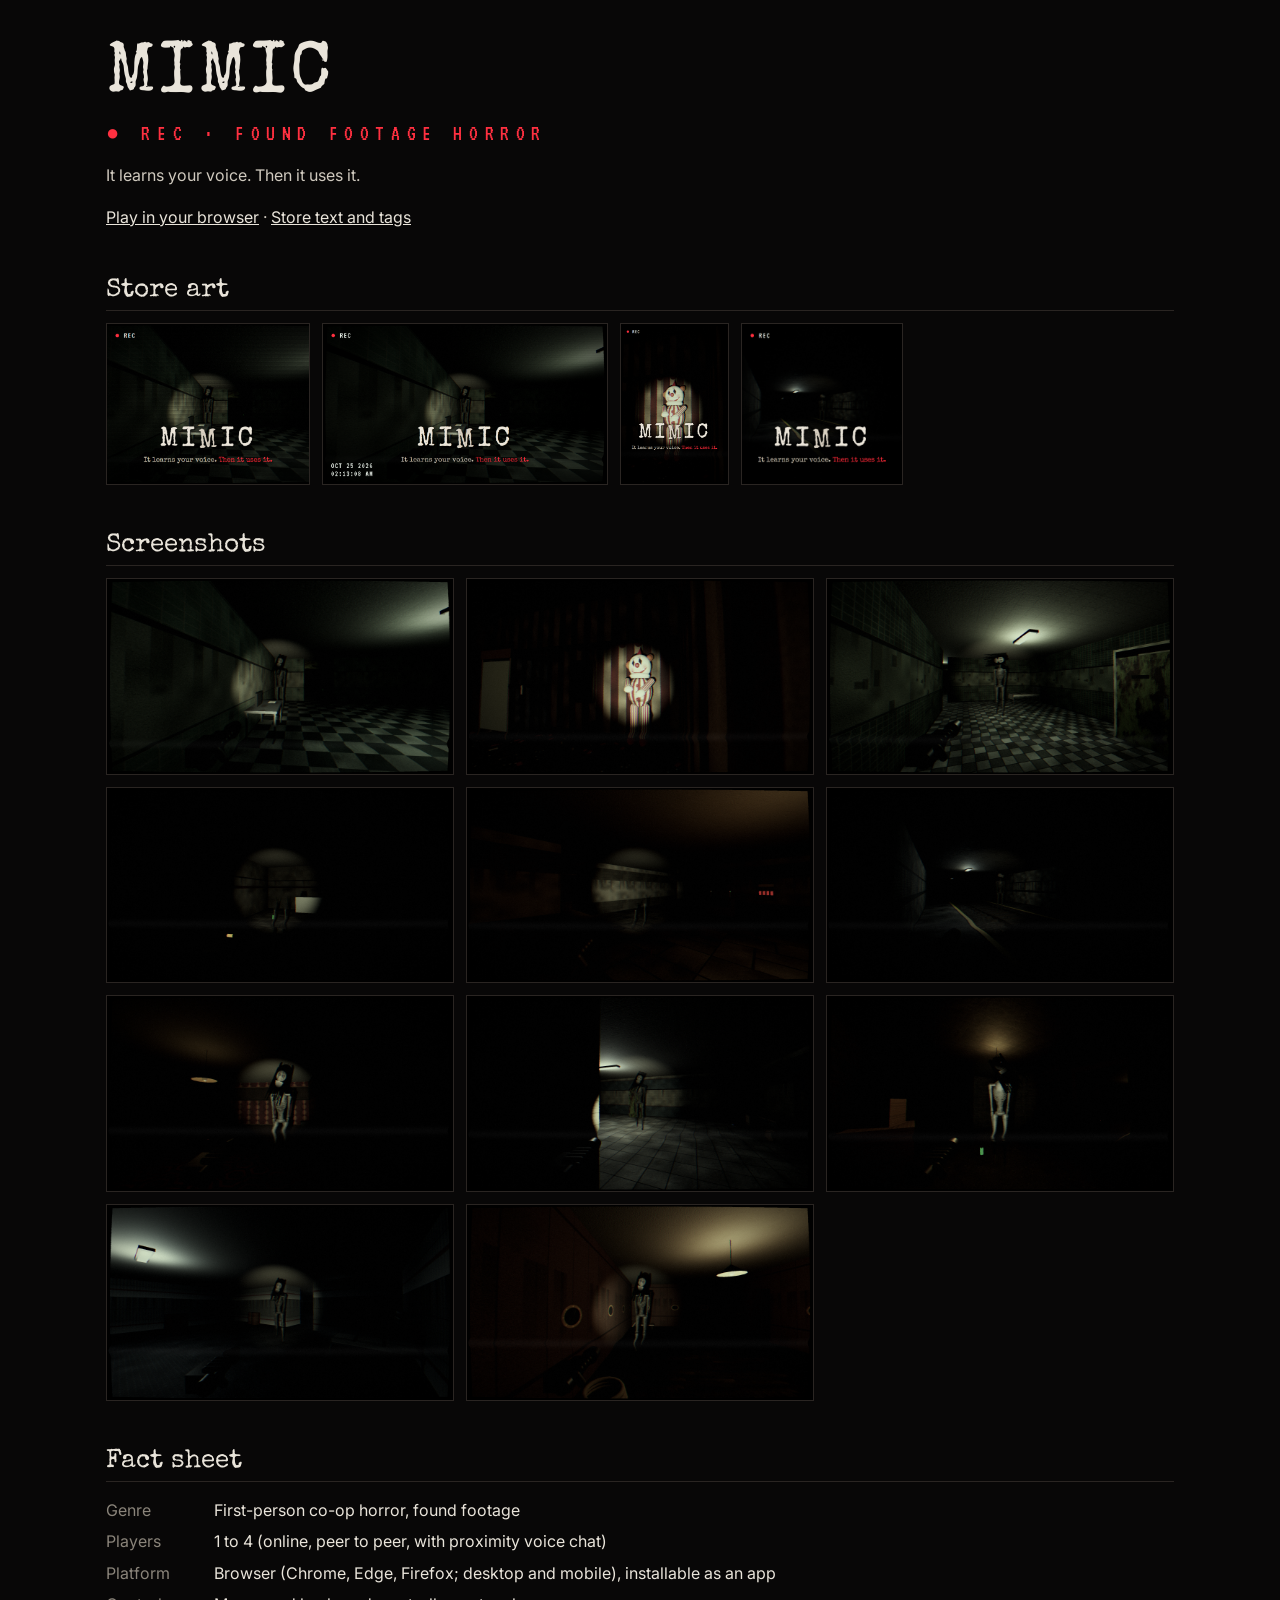
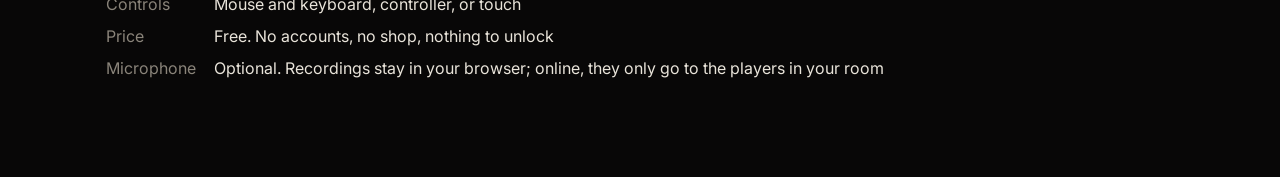
<file: store/index.html>
<!doctype html>
<html lang="en">
<head>
<meta charset="utf-8">
<meta name="viewport" content="width=device-width, initial-scale=1">
<title>Mimic · press kit</title>
<link rel="preconnect" href="https://fonts.googleapis.com">
<link href="https://fonts.googleapis.com/css2?family=Special+Elite&family=Inter:wght@400;600;800&family=VT323&display=swap" rel="stylesheet">
<style>
  :root { --bg: #080707; --ink: #e9e4da; --dim: #8a847a; --red: #ff3040; --line: #2a2522; }
  * { box-sizing: border-box; }
  body { margin: 0; background: var(--bg); color: var(--ink); font: 16px/1.6 Inter, sans-serif; }
  main { max-width: 1100px; margin: 0 auto; padding: 40px 16px 80px; }
  h1 { font: 72px/1 "Special Elite", monospace; margin: 0; letter-spacing: .04em; }
  h1 small { display: block; font: 22px VT323, monospace; color: var(--red); letter-spacing: .3em; margin-top: 10px; }
  h2 { font: 26px "Special Elite", monospace; margin: 48px 0 12px; border-bottom: 1px solid var(--line); padding-bottom: 6px; }
  p, li { color: #cfc9be; }
  a { color: var(--ink); }
  .grid { display: grid; grid-template-columns: repeat(auto-fill, minmax(320px, 1fr)); gap: 12px; }
  .grid a { display: block; border: 1px solid var(--line); }
  .grid img { display: block; width: 100%; height: auto; }
  .art { display: flex; flex-wrap: wrap; gap: 12px; align-items: flex-start; }
  .art a { border: 1px solid var(--line); }
  .art img { display: block; height: 160px; width: auto; }
  dl { display: grid; grid-template-columns: max-content 1fr; gap: 6px 18px; }
  dt { color: var(--dim); }
  dd { margin: 0; }
  code { font: 14px VT323, monospace; background: #151312; padding: 1px 6px; }
</style>
</head>
<body>
<main>
  <h1>MIMIC<small>● REC · FOUND FOOTAGE HORROR</small></h1>
  <p>It learns your voice. Then it uses it.</p>
  <p><a href="../">Play in your browser</a> · <a href="description.md">Store text and tags</a></p>

  <h2>Store art</h2>
  <div class="art">
    <a href="art/cover-630x500.png"><img src="art/cover-630x500.png" alt="Cover 630x500"></a>
    <a href="art/landscape-1920x1080.png"><img src="art/landscape-1920x1080.png" alt="Landscape cover 1920x1080"></a>
    <a href="art/portrait-800x1200.png"><img src="art/portrait-800x1200.png" alt="Portrait cover 800x1200"></a>
    <a href="art/square-800x800.png"><img src="art/square-800x800.png" alt="Square cover 800x800"></a>
  </div>

  <h2>Screenshots</h2>
  <div class="grid">
    <a href="screenshots/01-hospital.png"><img src="screenshots/01-hospital.png" alt="The mimic in a hospital corridor"></a>
    <a href="screenshots/02-fairground-clown.png"><img src="screenshots/02-fairground-clown.png" alt="The clown at the fairground"></a>
    <a href="screenshots/03-asylum.png"><img src="screenshots/03-asylum.png" alt="The asylum"></a>
    <a href="screenshots/04-mall.png"><img src="screenshots/04-mall.png" alt="The mall"></a>
    <a href="screenshots/05-church.png"><img src="screenshots/05-church.png" alt="The church"></a>
    <a href="screenshots/06-subway.png"><img src="screenshots/06-subway.png" alt="The mimic on the subway track"></a>
    <a href="screenshots/07-hotel.png"><img src="screenshots/07-hotel.png" alt="The hotel"></a>
    <a href="screenshots/08-school.png"><img src="screenshots/08-school.png" alt="The school"></a>
    <a href="screenshots/09-mine.png"><img src="screenshots/09-mine.png" alt="The mine"></a>
    <a href="screenshots/10-snow.png"><img src="screenshots/10-snow.png" alt="The snow research station"></a>
    <a href="screenshots/11-ship.png"><img src="screenshots/11-ship.png" alt="The ship in a storm"></a>
  </div>

  <h2>Fact sheet</h2>
  <dl>
    <dt>Genre</dt><dd>First-person co-op horror, found footage</dd>
    <dt>Players</dt><dd>1 to 4 (online, peer to peer, with proximity voice chat)</dd>
    <dt>Platform</dt><dd>Browser (Chrome, Edge, Firefox; desktop and mobile), installable as an app</dd>
    <dt>Controls</dt><dd>Mouse and keyboard, controller, or touch</dd>
    <dt>Price</dt><dd>Free. No accounts, no shop, nothing to unlock</dd>
    <dt>Microphone</dt><dd>Optional. Recordings stay in your browser; online, they only go to the players in your room</dd>
  </dl>
</main>
</body>
</html>
</file>
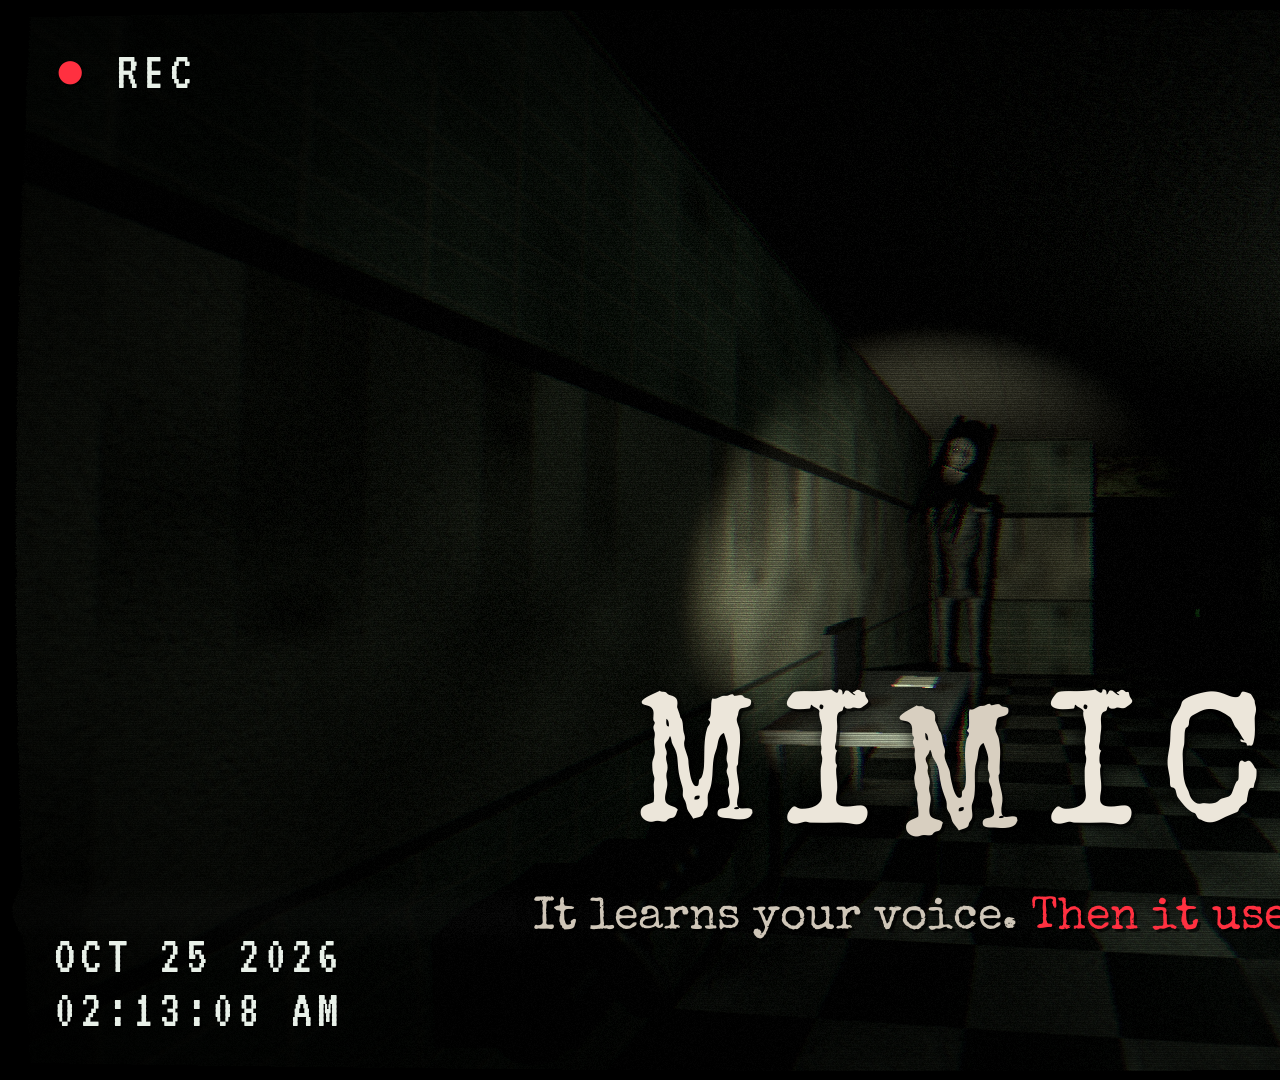
<file: store/art.html>
<!doctype html>
<html lang="en">
<head>
<meta charset="utf-8">
<title>Mimic · cover art</title>
<!-- Store covers, drawn from a screenshot: open art.html?w=630&h=500&img=01-hospital at exactly that window size and
     screenshot it (tools: see store/README.md). -->
<link href="https://fonts.googleapis.com/css2?family=Special+Elite&family=VT323&display=swap" rel="stylesheet">
<style>
  html, body { margin: 0; background: #000; overflow: hidden; }
  #c { position: relative; overflow: hidden; background: #050404 center / cover no-repeat; }
  #c::before { content: ""; position: absolute; inset: 0; background: radial-gradient(ellipse at 50% 45%, transparent 35%, rgba(0,0,0,.75) 100%); }
  #c::after { content: ""; position: absolute; inset: 0; background: repeating-linear-gradient(0deg, rgba(0,0,0,.18) 0 1px, transparent 1px 3px); pointer-events: none; }
  .t { position: absolute; left: 0; right: 0; text-align: center; color: #ece6da; z-index: 2; text-shadow: 0 0 18px rgba(0,0,0,.9), 3px 3px 0 rgba(0,0,0,.6); }
  .title { font-family: "Special Elite", monospace; letter-spacing: .12em; }
  .title span { display: inline-block; }
  .title span:nth-child(3) { transform: translateY(.06em) rotate(-4deg); color: #d8cfc0; }
  .tag { font-family: "Special Elite", monospace; color: #cfc6b8; }
  .tag b { color: #ff3040; font-weight: normal; }
  .rec { position: absolute; z-index: 2; font-family: VT323, monospace; color: #e8f0e8; letter-spacing: .08em; text-shadow: 2px 2px 0 rgba(0,0,0,.6); }
  .rec i { color: #ff3040; font-style: normal; }
</style>
</head>
<body>
<div id="c">
  <div class="rec" id="rec"><i>●</i> REC</div>
  <div class="rec" id="stamp">OCT 25 2026<br>02:13:08 AM</div>
  <div class="t title" id="title"><span>M</span><span>I</span><span>M</span><span>I</span><span>C</span></div>
  <div class="t tag" id="tag">It learns your voice. <b>Then it uses it.</b></div>
</div>
<script>
  const q = new URLSearchParams(location.search), w = +q.get('w') || 1920, h = +q.get('h') || 1080, img = q.get('img') || '01-hospital';
  const c = document.getElementById('c'), u = Math.min(w, h) / 100; // a size unit
  Object.assign(c.style, { width: w + 'px', height: h + 'px', backgroundImage: `url(screenshots/${img}.png)`, backgroundPosition: q.get('pos') || '50% 50%' });
  const tall = h > w * 1.2;
  const title = document.getElementById('title'), tag = document.getElementById('tag');
  title.style.fontSize = (tall ? 19 : 17) * u + 'px';
  title.style.top = (tall ? 0.62 : 0.64) * h + 'px';
  tag.style.fontSize = Math.max(14, 4.2 * u) + 'px';
  tag.style.top = (tall ? 0.62 : 0.64) * h + (tall ? 21 : 19) * u + 'px';
  for (const [id, css] of [['rec', { top: 4 * u + 'px', left: 5 * u + 'px' }], ['stamp', { bottom: 4 * u + 'px', left: 5 * u + 'px' }]]) Object.assign(document.getElementById(id).style, css, { fontSize: Math.max(16, 5 * u) + 'px' });
  if (w < 900) document.getElementById('stamp').hidden = true; // (no room on the small covers)
</script>
</body>
</html>
</file>
